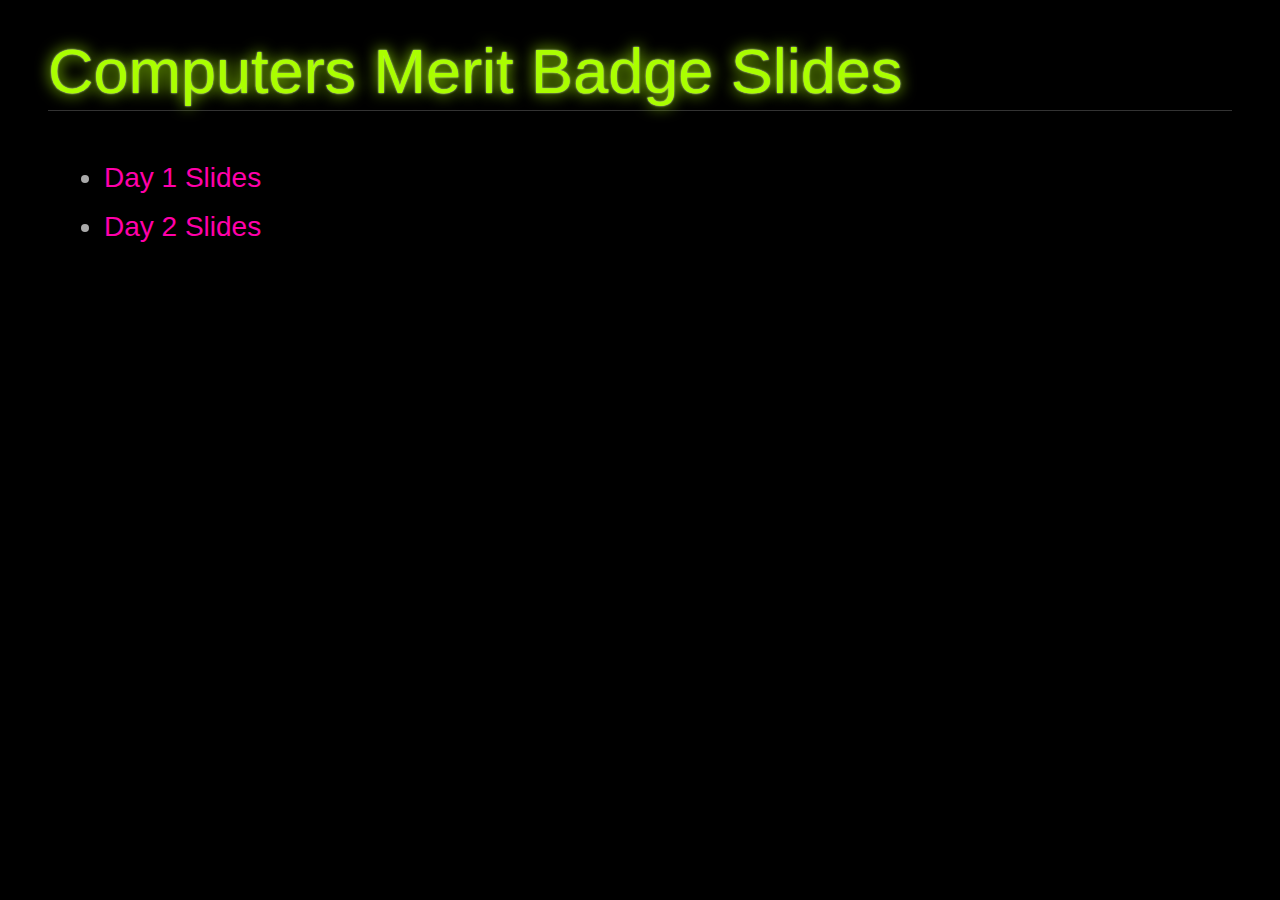
<file: index.html>
<!DOCTYPE html>
<!--[if lt IE 7]>      <html class="no-js lt-ie9 lt-ie8 lt-ie7"> <![endif]-->
<!--[if IE 7]>         <html class="no-js lt-ie9 lt-ie8"> <![endif]-->
<!--[if IE 8]>         <html class="no-js lt-ie9"> <![endif]-->
<!--[if gt IE 8]><!--> <html class="no-js"> <!--<![endif]-->
    <head>
        <meta charset="utf-8">
        <meta http-equiv="X-UA-Compatible" content="IE=edge">
        <title>Computers Merit Badge</title>
        <meta name="description" content="">
        <meta name="viewport" content="width=device-width, initial-scale=1">

        <!-- Place favicon.ico and apple-touch-icon.png in the root directory -->
		<link rel="stylesheet" media="screen" href="core/deck.core.css">
		<link rel="stylesheet" media="screen" href="themes/style/neon.css">
    </head>
    <body>
        <!--[if lt IE 7]>
            <p class="browsehappy">You are using an <strong>outdated</strong> browser. Please <a href="http://browsehappy.com/">upgrade your browser</a> to improve your experience.</p>
        <![endif]-->

        <!-- Add your site or application content here -->
		<div class="deck-container">
			<section class="slide">
				<h2>Computers Merit Badge Slides</h2>
				<p>
					<ul>
						<li><a href="day1.html">Day 1 Slides</a></li>
						<li><a href="day2.html">Day 2 Slides</a></li>
					</ul>
				</p>
			</section>
		</div>
        <script src="//ajax.googleapis.com/ajax/libs/jquery/1.10.2/jquery.min.js"></script>
        <script>window.jQuery || document.write('<script src="js/vendor/jquery-1.10.2.min.js"><\/script>')</script>

        <!-- Google Analytics: change UA-XXXXX-X to be your site's ID. -->
        <script>
            (function(b,o,i,l,e,r){b.GoogleAnalyticsObject=l;b[l]||(b[l]=
            function(){(b[l].q=b[l].q||[]).push(arguments)});b[l].l=+new Date;
            e=o.createElement(i);r=o.getElementsByTagName(i)[0];
            e.src='//www.google-analytics.com/analytics.js';
            r.parentNode.insertBefore(e,r)}(window,document,'script','ga'));
            ga('create','UA-XXXXX-X');ga('send','pageview');
        </script>
    </body>
</html>
</file>
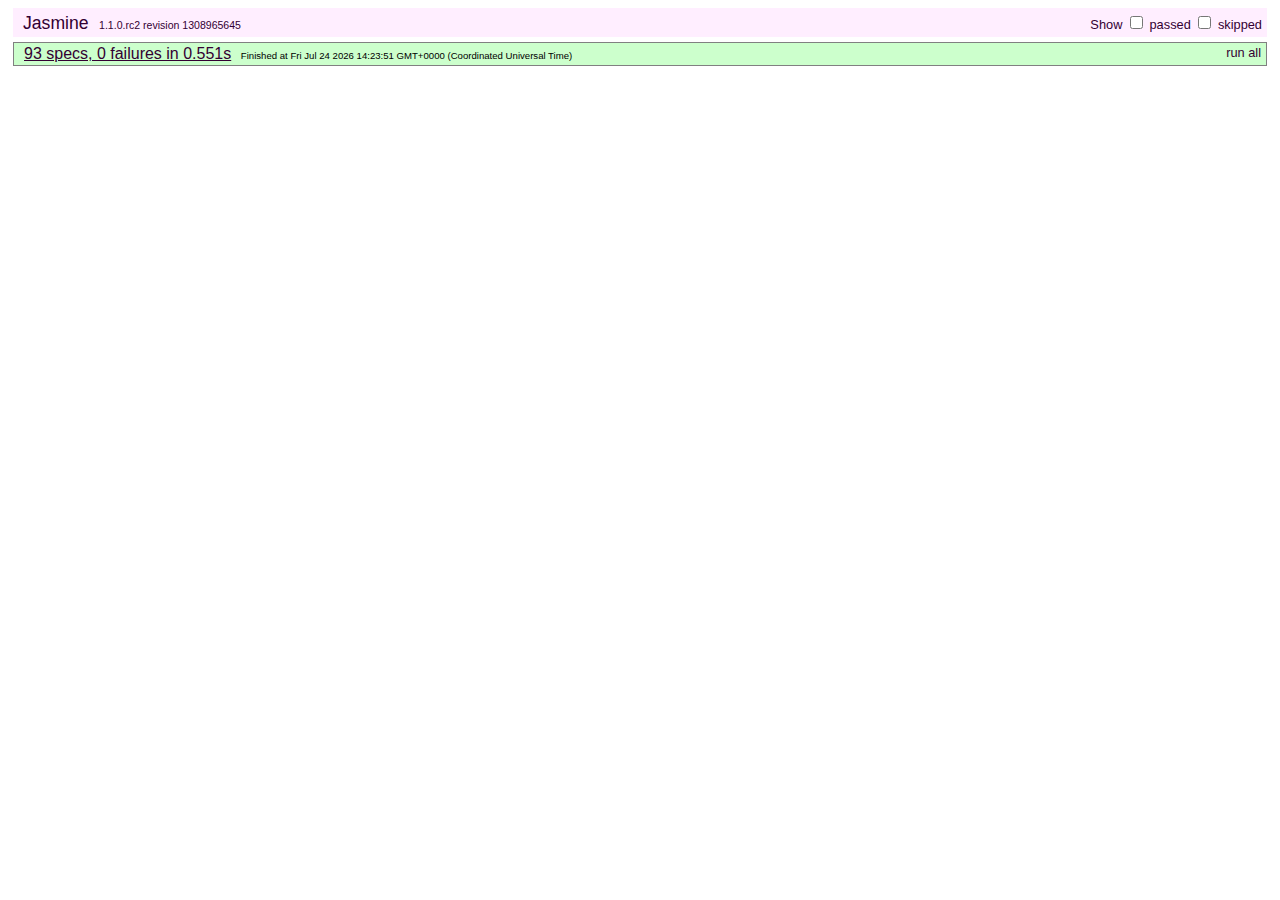
<file: test/index.html>
<!DOCTYPE HTML PUBLIC "-//W3C//DTD HTML 4.01 Transitional//EN"
  "http://www.w3.org/TR/html4/loose.dtd">
<html>
<head>
  <title>deck.js - Jasmine Test Runner</title>
  <link rel="stylesheet" type="text/css" href="lib/jasmine.css">
  <script type="text/javascript" src="../modernizr.custom.js"></script>
  <script type="text/javascript" src="lib/jasmine.js"></script>
  <script type="text/javascript" src="lib/jasmine-html.js"></script>
  <script src="../jquery.min.js"></script>
  <script type="text/javascript" src="lib/jasmine-jquery.js"></script>

  <!-- include source files here... -->
  <script type="text/javascript" src="../core/deck.core.js"></script>
  <script type="text/javascript" src="../extensions/menu/deck.menu.js"></script>
  <script type="text/javascript" src="../extensions/goto/deck.goto.js"></script>
  <script type="text/javascript" src="../extensions/status/deck.status.js"></script>
  <script type="text/javascript" src="../extensions/navigation/deck.navigation.js"></script>
  <script type="text/javascript" src="../extensions/scale/deck.scale.js"></script>

  <!-- include spec files here... -->
  <script type="text/javascript" src="settings.js"></script>
  <script type="text/javascript" src="spec.core.js"></script>
  <script type="text/javascript" src="spec.menu.js"></script>
  <script type="text/javascript" src="spec.goto.js"></script>
  <script type="text/javascript" src="spec.navigation.js"></script>
  <script type="text/javascript" src="spec.status.js"></script>
  <script type="text/javascript" src="spec.scale.js"></script>
</head>

<body>
<script type="text/javascript">
  jasmine.getEnv().addReporter(new jasmine.TrivialReporter());
  jasmine.getEnv().execute();
</script>
</body>
</html>
</file>
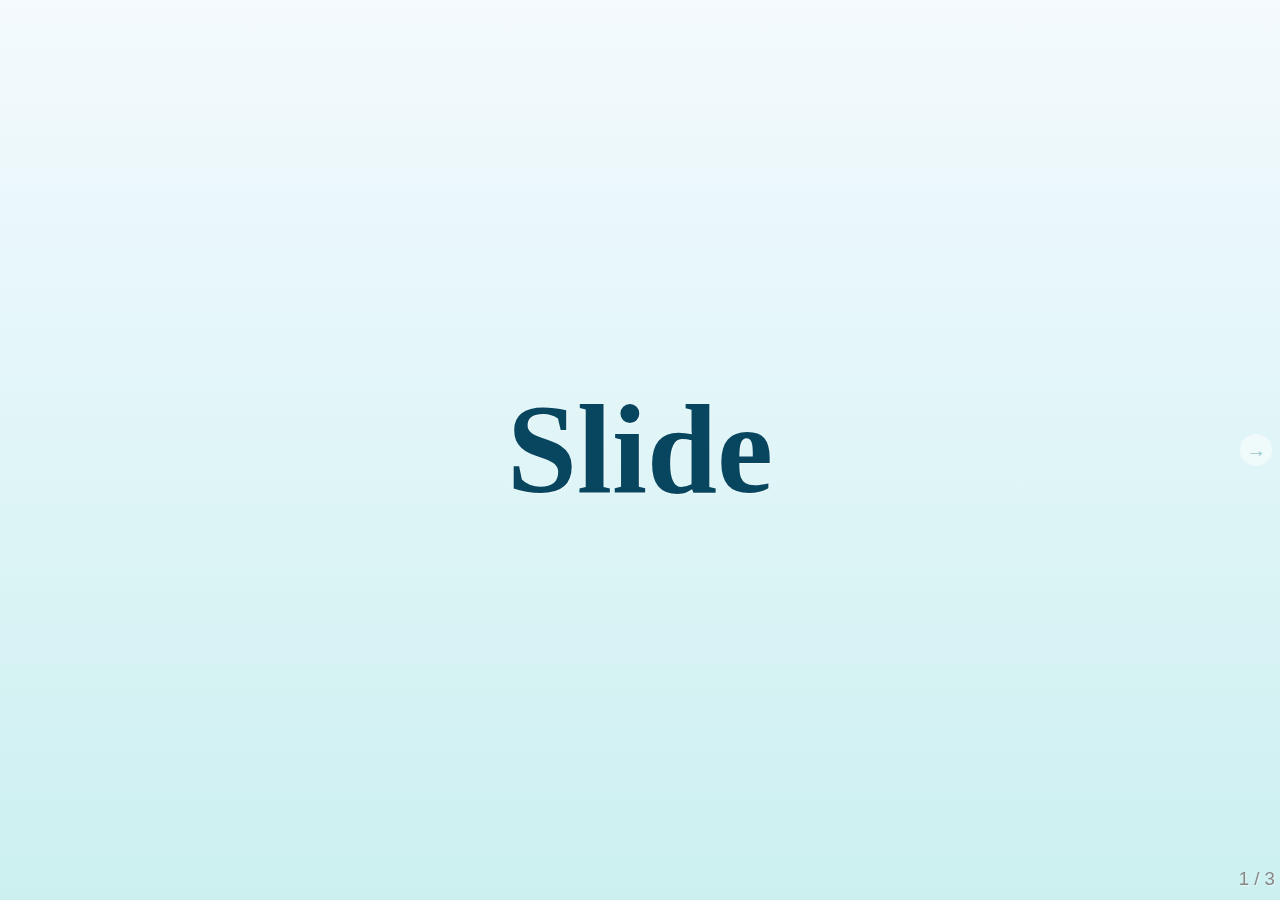
<file: boilerplate.html>
<!DOCTYPE html>
<html>
<head>
  <meta charset="utf-8">
  <meta http-equiv="X-UA-Compatible" content="IE=edge,chrome=1">
  <meta name="viewport" content="width=1024, user-scalable=no">

  <title>Your deck.js Presentation</title>

  <!-- Required stylesheet -->
  <link rel="stylesheet" media="screen" href="core/deck.core.css">

  <!-- Extension CSS files go here. Remove or add as needed. -->
  <link rel="stylesheet" media="screen" href="extensions/goto/deck.goto.css">
  <link rel="stylesheet" media="screen" href="extensions/menu/deck.menu.css">
  <link rel="stylesheet" media="screen" href="extensions/navigation/deck.navigation.css">
  <link rel="stylesheet" media="screen" href="extensions/status/deck.status.css">
  <link rel="stylesheet" media="screen" href="extensions/scale/deck.scale.css">

  <!-- Style theme. More available in /themes/style/ or create your own. -->
  <link rel="stylesheet" media="screen" href="themes/style/web-2.0.css">

  <!-- Transition theme. More available in /themes/transition/ or create your own. -->
  <link rel="stylesheet" media="screen" href="themes/transition/horizontal-slide.css">

  <!-- Basic black and white print styles -->
  <link rel="stylesheet" media="print" href="core/print.css">

  <!-- Required Modernizr file -->
  <script src="modernizr.custom.js"></script>
</head>
<body>
  <div class="deck-container">

    <!-- Begin slides. Just make elements with a class of slide. -->

    <section class="slide">
      <h1>Slide</h1>
    </section>

    <section class="slide">
      <h1>Content</h1>
    </section>

    <section class="slide">
      <h1>Here</h1>
    </section>

    <!-- End slides. -->

    <!-- Begin extension snippets. Add or remove as needed. -->

    <!-- deck.navigation snippet -->
    <div aria-role="navigation">
      <a href="#" class="deck-prev-link" title="Previous">&#8592;</a>
      <a href="#" class="deck-next-link" title="Next">&#8594;</a>
    </div>

    <!-- deck.status snippet -->
    <p class="deck-status" aria-role="status">
      <span class="deck-status-current"></span>
      /
      <span class="deck-status-total"></span>
    </p>

    <!-- deck.goto snippet -->
    <form action="." method="get" class="goto-form">
      <label for="goto-slide">Go to slide:</label>
      <input type="text" name="slidenum" id="goto-slide" list="goto-datalist">
      <datalist id="goto-datalist"></datalist>
      <input type="submit" value="Go">
    </form>

    <!-- End extension snippets. -->
  </div>

<!-- Required JS files. -->
<script src="jquery.min.js"></script>
<script src="core/deck.core.js"></script>

<!-- Extension JS files. Add or remove as needed. -->
<script src="extensions/menu/deck.menu.js"></script>
<script src="extensions/goto/deck.goto.js"></script>
<script src="extensions/status/deck.status.js"></script>
<script src="extensions/navigation/deck.navigation.js"></script>
<script src="extensions/scale/deck.scale.js"></script>

<!-- Initialize the deck. You can put this in an external file if desired. -->
<script>
  $(function() {
    $.deck('.slide');
  });
</script>
</body>
</html>
</file>
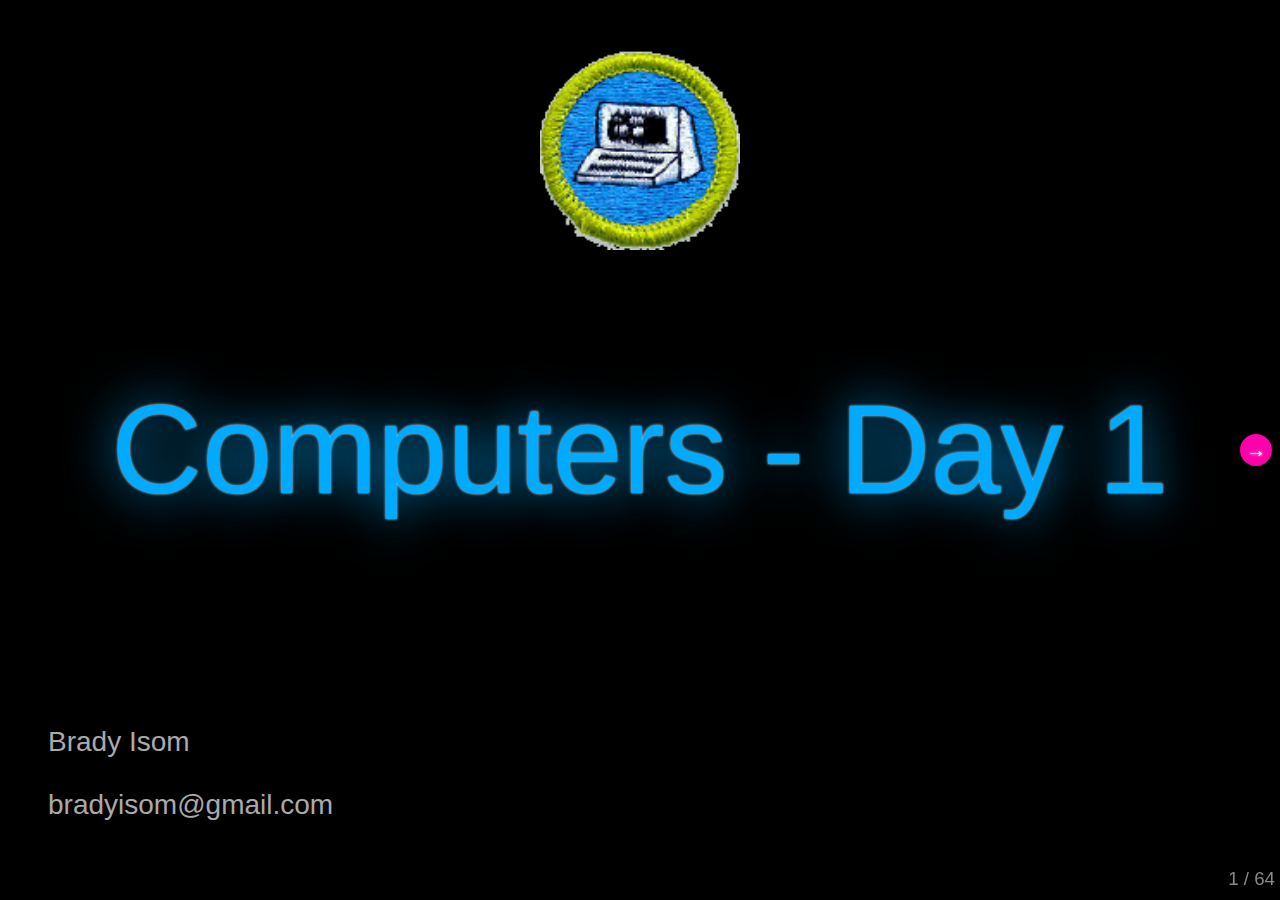
<file: day1.html>
<!DOCTYPE html>
<html>
<head>
  <meta charset="utf-8">
  <meta http-equiv="X-UA-Compatible" content="IE=edge,chrome=1">
  <meta name="viewport" content="width=1024, user-scalable=no">

  <title>Computers MB - Day 1</title>

  <!-- Required stylesheet -->
  <link rel="stylesheet" media="screen" href="core/deck.core.css">

  <!-- Extension CSS files go here. Remove or add as needed. -->
  <link rel="stylesheet" media="screen" href="extensions/goto/deck.goto.css">
  <link rel="stylesheet" media="screen" href="extensions/menu/deck.menu.css">
  <link rel="stylesheet" media="screen" href="extensions/navigation/deck.navigation.css">
  <link rel="stylesheet" media="screen" href="extensions/status/deck.status.css">
  <link rel="stylesheet" media="screen" href="extensions/scale/deck.scale.css">

  <!-- Style theme. More available in /themes/style/ or create your own. -->
<!--   <link rel="stylesheet" media="screen" href="themes/style/web-2.0.css"> -->
  <link rel="stylesheet" media="screen" href="themes/style/neon.css">

  <!-- Transition theme. More available in /themes/transition/ or create your own. -->
  <link rel="stylesheet" media="screen" href="themes/transition/horizontal-slide.css">

  <!-- Basic black and white print styles -->
  <link rel="stylesheet" media="print" href="core/print.css">

  <link rel="stylesheet" href="styles.css">

  <!-- Required Modernizr file -->
  <script src="modernizr.custom.js"></script>
</head>
<body>
  <div class="deck-container">

    <!-- Begin slides. Just make elements with a class of slide. -->

    <section class="slide">
      <img class="logo" src="images/computerbadge.gif" alt="">
      <h1>Computers - Day 1</h1>
      <div class="author">
        <p>Brady Isom</p>
        <p>bradyisom@gmail.com</p>
      </div>
    </section>

    <section class="slide">
      <h2>Overview</h2>
      <ul>
        <li>
          <b>Day 1 (today)</b>
          <ul>
            <li>Requirements 3, 4 &amp; 5</li>
          </ul>
        </li>
        <li>
          <b>Homework</b>
          <ul>
            <li>Requirements 6 &amp; 7</li>
          </ul>
        </li>
        <li>
          <b>Day 2 (in 2 weeks)</b>
          <ul>
            <li>Requirements 1, 2, 8 &amp; 9</li>
          </ul>
        </li>
      </ul>
      <p>Slides are online at <a href="http://bradyisom.github.io/computermb-slides">http://bradyisom.github.io/computermb-slides</a></p>
      <p>Workbook is available at <a href="http://meritbadge.org/wiki/images/3/34/Computers.pdf">http://meritbadge.org/wiki/images/3/34/Computers.pdf</a></p>
    </section>

    <section class="slide">
      <h1>Pencils Ready?</h1>
    </section>

    <section class="slide">
      <h2>Requirement #3a</h2>

      <p>Describe four uses of computers outside the home.</p>
      <ul>
        <li class="slide">
          <img src="images/iphone.png" alt="" style="float:right;width: 300px">
          Mobile Phones
        </li>
        <li class="slide">
          <img src="images/car.png" alt="" style="float:right;width: 300px">
          Cars and Other Vehicles
        </li>
        <li class="slide">
          <img src="images/satellite.png" alt="" style="float:right;width: 300px">
          Satellites and Spaceships
        </li>
        <li class="slide">
          <img src="images/billboard.png" alt="" style="float:right;width: 300px; margin-right: 300px;">
          Digital Signs and Billboards
        </li>
      </ul>
    </section>

    <section class="slide">
      <h2>Requirement #3b</h2>

      <p>Describe three ways you and your family could use a personal computer other than for games and entertainment.</p>
      <ul>
        <li class="slide">Homework</li>
        <li class="slide">Budgeting and Financial Management</li>
        <li class="slide">Sending Emails and Other Communication</li>
      </ul>
    </section>

    <section class="slide">
      <h2>Requirement #4a</h2>

      <p>Explain the five major parts of a computer.</p>

      <ol>
        <li class="slide">
          <img src="images/keyboard.jpg" alt="" style="float:right;width: 200px;">
          Input
          <ul>
            <li>Keyboard, mouse, network (Internet), etc.</li>
          </ul>
        </li>
        <li class="slide">
          <img src="images/output.png" alt="" style="float:right;width: 200px; margin-right: 100px">
          Output
          <ul>
            <li>Screen, printer, speakers, etc.</li>
          </ul>
        </li>
      </ol>
    </section>
    <section class="slide">
      <h2>Requirement #4a (cont.)</h2>

      <ol start="3">
        <li class="slide" style="clear:both">
          <img src="images/CPU.jpg" alt="" style="float:right;width: 200px;">
          Processor
          <ul>
            <li>Brains or calculator of the computer</li>
          </ul>
        </li>
        <li class="slide">
          <img src="images/harddrive.jpg" alt="" style="float:right;width: 200px; margin-right: 100px">
          Storage
          <ul>
            <li>Like a big file cabinet that stores files, programs, etc.</li>
            <li>Permanent</li>
          </ul>
        </li>
        <li class="slide" style="clear:both">
          <img src="images/ram.jpg" alt="" style="float:right;width: 300px;">
          Memory
          <ul>
            <li>Like the serving counter</li>
            <li>Processor, input and output use data from memory</li>
            <li>NOT permanent</li>
          </ul>
        </li>
      </ol>
    </section>

    <section class="slide">
      <h2>Requirement #4b</h2>

      <p>Explain how text, sound, pictures, and video files are stored in a computer's memory.</p>

      <ul>
        <li class="slide">
          <img src="images/binary.jpg" alt="" style="float:right;width: 300px;">
          Computers only store 1's and 0's. Like a switch that's either on or off.          
        </li>
        <li class="slide">
          Text documents, videos and pictures all have different patterns.
        </li>
        <li class="slide">
          You need a program that understands a file format (pattern) for it to be useful.          
        </li>
        <li class="slide">
          Extensions tell the operating system and other programs what type of file it is.
          Examples: .jpg, .png, .doc, .exe, .ppt, .mov, .mp3, .txt
        </li>
      </ul>
    </section>

    <section class="slide">
      <h2>Requirement #4c</h2>

      <p>Explain how file compression works and how compression affects the quality of the file.</p>
      <ul>
        <li class="slide">Compression squeezes files to make them smaller for downloading or sending.</li>
        <li class="slide">Example: RBBBBBBBBBRRRBBR = R1B9R3B2R1</li>
        <li class="slide">Sometimes, to make files smaller, compression loses some of the data.</li>
      </ul>
      <p class="slide">
        <img src="images/compression.jpg" alt="">
      </p>
    </section>

    <section class="slide">
      <h2>Requirement #4d</h2>

      <p>Describe two computer chip-based devices, and describe how they are "smarter" because of the chip and its program.</p>

      <ol>
        <li class="slide">
          <img src="images/pebble.png" alt="" style="float:right;width: 400px;">
          Watch / Pebble
          <ul>
            <li>Text notifications</li>
            <li>Different watch faces</li>
            <li>Vibrating alarm</li>
          </ul>
        </li>
        <li class="slide">
          <img src="images/googleglass.jpg" alt="" style="float:right;width: 300px; margin-right: 50px;">
          Google Glass
          <ul>
            <li>Takes pictures/videos</li>
            <li>Maps, texts, searches, etc.</li>
          </ul>
        </li>
      </ol>

    </section>

    <section class="slide">
      <h2>Requirement #5a</h2>

      <p>Explain what a program or software application is and how it is developed.</p>
      <ul>
        <li class="slide">A program is a special kind of file that the computer, or operating system, knows how to run.</li>
        <li class="slide">
          <img src="images/compiler.png" alt="" style="float:right; width: 300px;">
          Because computers only know about 1's and 0's, we need a way to translate something that we can understand into the computer's "language". 
          A programming language gets translated, or compiled, into binary.
          <br>
          <br>
          <pre>saveFile('MyFile.jpg') -> 10001110101010011010</pre>
        </li>
        <li class="slide">
          <img src="images/mater.jpg" alt="" style="float:right; width: 300px; margin-right: 100px;">
          "Computers is so duuumb!"
          <ul>
            <li>They do EXACTLY what you tell them to do</li>
          </ul>
        </li>
        <li class="slide">
          Example: this presentation
        </li>
      </ul>
    </section>

    <section class="slide">
      <h2>Requirement #5b</h2>

      <p>Name three programming languages, and describe their uses.</p>
      <p class="slide">
        <img src="images/bonjour.png" alt="" style="float:right; width: 300px;">
        There are many different programming languages, just like there are many different spoken languages.
      </p>
      <ol>
        <li class="slide">
          JavaScript, HTML, CSS
          <ul>
            <li>Used primarily for programming websites</li>
            <li>Example: this presentation</li>
          </ul>
        </li>
        <li class="slide">
          C, C++, C#
          <ul>
            <li>Multi-purpose</li>
            <li>Used for programming devices and scientific programs</li>
          </ul>
        </li>
        <li class="slide">
          Java
          <ul>
            <li>Multi-purpose</li>
            <li>Used for programming web sites, desktop applications, etc.</li>
          </ul>
        </li>
      </ol>
    </section>

    <section class="slide">
      <h2>Requirement #5c</h2>

      <p>Name four software packages you or your family could use, and explain how you would use them.</p>
      <ol>
        <li class="slide">
          <img src="images/wordprocessor.jpg" alt="" style="float:right; width: 300px;">
          <p>Word Processor</p>
          <ul>
            <li>Word, Pages</li>
            <li>Used to write documents, papers, letters, etc.</li>
          </ul>
        </li>
        <li class="slide">
          <img src="images/spreadsheet.png" alt="" style="float:right; width: 300px; margin-right:50px">
          <p>Spreadsheet</p>
          <ul>
            <li>Excel, Numbers</li>
            <li>Used to do calculations, make budgets, etc.</li>
          </ul>
        </li>
      </ol>
    </section>
    <section class="slide">
      <h2>Requirement #5c (cont.)</h2>

      <ol start="3">
        <li class="slide">
          <img src="images/presentation.png" alt="" style="float:right; width: 300px;">
          <p>Presentation Software</p>
          <ul>
            <li>PowerPoint, Keynote</li>
            <li>Used to make slideshows and presentations</li>
          </ul>
        </li>
        <li class="slide">
          <img src="images/browsers.jpg" alt="" style="float:right; width: 300px; margin-right:50px">
          <p>Browser</p>
          <ul>
            <li>Chrome, Internet Explorer, Firefox, Safari</li>
            <li>Used to browse the Internet, download files, etc.</li>
          </ul>
        </li>
      </ol>
    </section>

    <section class="slide">
      <h2>Requirement #5d</h2>
      <p>Discuss ways you can help protect a computer from viruses and how to protect the information stored on a computer.</p>

      <img src="images/security.png" alt="" style="float:right; width: 300px;">
      <ul>
        <li class="slide">Install anti-virus software (just one good one).</li>
        <li class="slide">Do not click on suspicious links or download suspicious files.</li>
        <li class="slide">Have a password on your computer and only give it to trusted family members.</li>
        <li class="slide">Have a password and firewall on your home network.</li>
      </ul>
    </section>

    <section class="slide">
      <h2>Requirement #5e</h2>

      <p>Describe how computers are linked to generate and access the Internet and the World Wide Web.</p>

      <ul>
        <li class="slide">The Internet is a bunch of computers that talk to each other.</li>
        <li class="slide">Each computer knows how to talk to a few others.</li>
        <li class="slide">It's like mail getting forwarded to other addresses.</li>
      </ul>

      <img class="slide" src="images/internet.png" alt="" style="width: 600px;background:white;">
    </section>

    <section class="slide">
      <h1>Homework</h1>
    </section>

    <section class="slide">
      <h2>Requirement #6 - Do THREE of the following</h2>

      <ol>
        <li>
          Using a <em>spreadsheet</em> program, develop a food budget for a patrol weekend campout. (EXCEL, NUMBERS, OPENOFFICE)
        </li>
        <li>
          Using a <em>word processor</em>, write a letter to the parents of your troop's Scouts inviting them to a court of honor.  (Word, Pages, OpenOffice)
        </li>
        <li>
          Using a <em>computer graphics</em> program, design and draw a campsite plan for your troop. (PAINT, PHOTOSHOP)
        </li>
        <li>
          Using a <em>computer graphics</em> program, create a flier for an upcoming troop event, incorporating both text and some type of visual such as a photograph or illustration. (PAINT, PHOTOSHOP, WORD, PAGES, OPENOFFICE)
        </li>
        <li>
          Using an Internet <em>search engine</em> (with your parent's permission), find ideas about how to conduct a troop court of honor or campfire program. Print out a copy of the ideas from at least three different Web sites. Share what you found with your counselor, and explain how you used the search engine to find this information. (GOOGLE, BING)
        </li>
      </ol>

    </section>

    <section class="slide">
     <h2>Requirement #6 (cont.)</h2>

      <ol start="6">
        <li>
          Using a <em>presentation software</em> program of your choice, develop a report about a topic that has been approved by your counselor. For your presentation, create at least 10 slides. (POWERPOINT, KEYNOTE)
        </li>
        <li>
          Using a <em>digital camera</em>, take a picture of a troop activity. Transfer the picture file to a computer and use photographic software to make it small enough to send easily as an e-mail attachment. Then, using a computer connected to the Internet (with your parent's permission), send an e-mail to someone you know. In your message, include the photograph as an attachment. Verify that the person received your e-mail and was able to view the attachment. (EMAIL)
        </li>
        <li>
          Using a <em>database manager</em>, create a troop roster that includes the name, rank, patrol, and telephone number of each Scout. Show your counselor that you can sort the register by each of the following categories: rank, patrol, and alphabetically by name. (ACCESS)
        </li>
      </ol>

    </section>

    <section class="slide">

      <h2>Requirement #7 - Do ONE of the following</h2>

      <ol>
        <li>
          Using a <em>database program</em> of your choice, create a troop roster that includes the name, rank, patrol, and telephone number of each Scout. Create a form within the database manager to access each Scout's information individually. Show your counselor how the form works. (ACCESS)
        </li>
        <li>
          Using a software package of your choice for computer aided design <em>(CAD)</em>, create an engineering-style drawing of a simple object. Include the top, bottom, and at least one side view and the dimensions. (Search for this one online)
        </li>
        <li>
          Create a <em>blog</em> and use it as an online journal of your Scouting activities, including group discussions and meetings, campouts, and other events. Your blog should have at least five entries and two photographs or illustrations. You need not post the blog to the Internet, but you will need to share it with your counselor. If you decide to go live with your blog, you must first share it with your parents AND counselor and get their approval. (WORDPRESS, BLOGGER)
        </li>
      </ol>

    </section>
    <section class="slide">

      <h2>Requirement #7 (cont.)</h2>

      <ol start="4">
        <li>
          Create a <em>Web page</em> for your troop, patrol, school, or place of worship. Include at least three articles and two photographs or illustrations. Your Web page should have at least one link to a Web site that would be of interest to your audience. You need not post the page to the Internet. However, if you decide to do so, you must first share it with your parents AND counselor and get their approval. (NOTEPAD, BROWSER, www.w3schools.com)
        </li>
        <li>
          <em>Visit</em> a business or an industrial plant that uses computers. Observe what tasks the computers accomplish, and be prepared to discuss what you have learned.
        </li>
      </ol>
      
    </section>

    <section class="slide">
      <img class="logo" src="images/computerbadge.gif" alt="">
      <h1>Computers - Day 1</h1>
      <div class="author">
        <p>Brady Isom</p>
        <p>bradyisom@gmail.com</p>
      </div>
    </section>


    <!-- End slides. -->

    <!-- Begin extension snippets. Add or remove as needed. -->

    <!-- deck.navigation snippet -->
    <div aria-role="navigation">
      <a href="#" class="deck-prev-link" title="Previous">&#8592;</a>
      <a href="#" class="deck-next-link" title="Next">&#8594;</a>
    </div>

    <!-- deck.status snippet -->
    <p class="deck-status" aria-role="status">
      <span class="deck-status-current"></span>
      /
      <span class="deck-status-total"></span>
    </p>

    <!-- deck.goto snippet -->
    <form action="." method="get" class="goto-form">
      <label for="goto-slide">Go to slide:</label>
      <input type="text" name="slidenum" id="goto-slide" list="goto-datalist">
      <datalist id="goto-datalist"></datalist>
      <input type="submit" value="Go">
    </form>

    <!-- End extension snippets. -->
  </div>

<!-- Required JS files. -->
<script src="jquery.min.js"></script>
<script src="core/deck.core.js"></script>

<!-- Extension JS files. Add or remove as needed. -->
<script src="extensions/menu/deck.menu.js"></script>
<script src="extensions/goto/deck.goto.js"></script>
<script src="extensions/status/deck.status.js"></script>
<script src="extensions/navigation/deck.navigation.js"></script>
<script src="extensions/scale/deck.scale.js"></script>

<!-- Initialize the deck. You can put this in an external file if desired. -->
<script>
  $(function() {
    $.deck('.slide');
  });
</script>
</body>
</html>
</file>
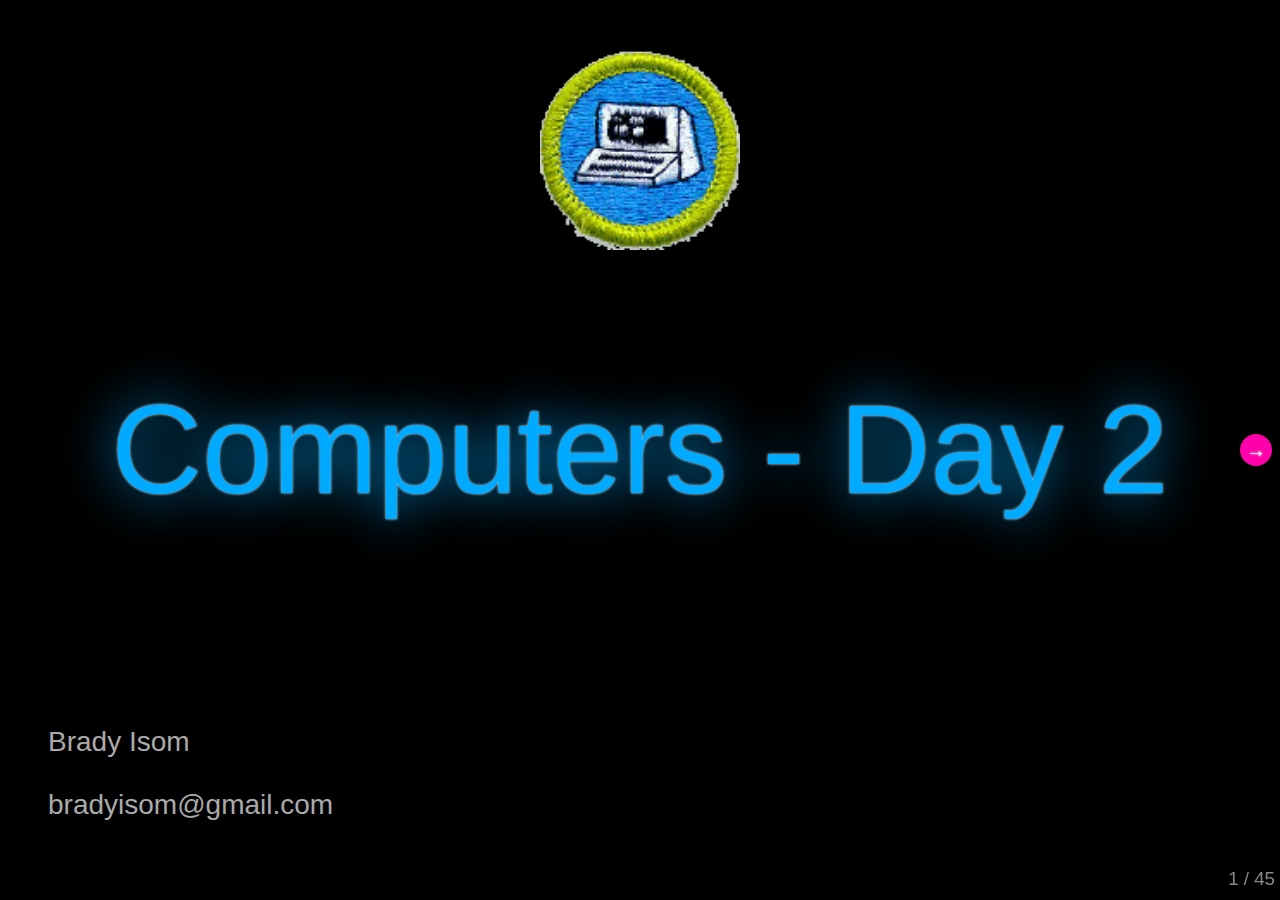
<file: day2.html>
<!DOCTYPE html>
<html>
<head>
  <meta charset="utf-8">
  <meta http-equiv="X-UA-Compatible" content="IE=edge,chrome=1">
  <meta name="viewport" content="width=1024, user-scalable=no">

  <title>Computers MB - Day 2</title>

  <!-- Required stylesheet -->
  <link rel="stylesheet" media="screen" href="core/deck.core.css">

  <!-- Extension CSS files go here. Remove or add as needed. -->
  <link rel="stylesheet" media="screen" href="extensions/goto/deck.goto.css">
  <link rel="stylesheet" media="screen" href="extensions/menu/deck.menu.css">
  <link rel="stylesheet" media="screen" href="extensions/navigation/deck.navigation.css">
  <link rel="stylesheet" media="screen" href="extensions/status/deck.status.css">
  <link rel="stylesheet" media="screen" href="extensions/scale/deck.scale.css">

  <!-- Style theme. More available in /themes/style/ or create your own. -->
<!--   <link rel="stylesheet" media="screen" href="themes/style/web-2.0.css"> -->
  <link rel="stylesheet" media="screen" href="themes/style/neon.css">

  <!-- Transition theme. More available in /themes/transition/ or create your own. -->
  <link rel="stylesheet" media="screen" href="themes/transition/horizontal-slide.css">

  <!-- Basic black and white print styles -->
  <link rel="stylesheet" media="print" href="core/print.css">

  <link rel="stylesheet" href="styles.css">

  <!-- Required Modernizr file -->
  <script src="modernizr.custom.js"></script>
</head>
<body>
  <div class="deck-container">

    <!-- Begin slides. Just make elements with a class of slide. -->

    <section class="slide">
      <img class="logo" src="images/computerbadge.gif" alt="">
      <h1>Computers - Day 2</h1>
      <div class="author">
        <p>Brady Isom</p>
        <p>bradyisom@gmail.com</p>
      </div>
    </section>

    <section class="slide">
      <h2>Overview</h2>
      <ul>
        <li>
          <b>Day 1 (2 weeks ago)</b>
          <ul>
            <li>Requirements 3, 4 &amp; 5</li>
          </ul>
        </li>
        <li>
          <b>Homework (Should be done!)</b>
          <ul>
            <li>Requirements 6 &amp; 7</li>
          </ul>
        </li>
        <li>
          <b>Day 2 (today)</b>
          <ul>
            <li>Requirements 1, 2, 8 &amp; 9</li>
            <li>Pass off</li>
          </ul>
        </li>
      </ul>
      <p>Slides are online at <a href="http://bradyisom.github.io/computermb-slides">http://bradyisom.github.io/computermb-slides</a></p>
      <p>Workbook is available at <a href="http://meritbadge.org/wiki/images/3/34/Computers.pdf">http://meritbadge.org/wiki/images/3/34/Computers.pdf</a></p>
    </section>

    <section class="slide">
      <h1>Pencils Ready?</h1>
    </section>

    <section class="slide">
      <h2>Requirement #1</h2>

      <p>Discuss with your counselor the tips for online safety.</p>
      <ul>
        <li class="slide">
          <em>Personal Information</em> - Don’t give out personal information without your parents’ permission. This means you should not share your last name, home address, school name, or telephone number. Remember, just because someone asks for information about you does not mean you have to tell them anything about yourself!
        </li>
        <li class="slide">
          <em>Passwords</em> - Don’t share your password with anyone but your parents. When you use a public computer make sure you logout of the accounts you’ve accessed before leaving the terminal.
        </li>
        <li class="slide">
          <em>Photos</em> - Don’t post photos or videos online without getting your parents’ permission.
        </li>
        <li class="slide">
          <em>Online Friends</em> - Don’t agree to meet an online friend unless you have your parents’ permission. Unfortunately, sometimes people pretend to be people they aren't. Remember that not everything you read online is true.
        </li>
      </ul>
    </section>

    <section class="slide">
      <h2>Requirement #1 (cont.)</h2>

      <ul>
        <li class="slide">
          <em>Online Ads</em> - Don’t buy anything online without talking to your parents first. Some ads may try to trick you by offering free things or telling you that you have won something as a way of collecting your personal information.
        </li>
        <li class="slide">
          <em>Downloading</em> - Talk to your parents before you open an email attachment or download software. Attachments sometimes contain viruses. Never open an attachment from someone you don’t know.
        </li>
        <li class="slide">
          <em>Bullying</em> - Don’t send or respond to mean or insulting messages. Tell your parents if you receive one. If something happens online that makes you feel uncomfortable, talk to your parents or to a teacher at school.
        </li>
        <li class="slide">
          <em>Social Networking</em> - Many social networking websites (e.g., Facebook, Twitter, Second Life and MySpace) and blog hosting websites have minimum age requirements to signup. These requirements are there to protect you!
        </li>
      </ul>
    </section>

    <section class="slide">
      <h2>Requirement #2a</h2>

      <p>Give a short history of the computer.</p>

      <div class="slide">
        <p>1. Abacus - Babylonia 2000 years ago</p>
        <img src="images/abacus.gif" alt="">
      </div>
    </section>

    <section class="slide">
      <h2>Requirement #2a (cont.)</h2>
      <p>2. Blaise Pascal 1642 - First digital computer. Simple calculator, or odometer.</p>
      <img src="images/pascal.jpg" style="float:left" alt="">
      <img src="images/pascal_caculator.gif" alt="">
    </section>

    <section class="slide">
      <h2>Requirement #2a (cont.)</h2>
      <p>3. Tabulating machine with punch cards - 1890 - Herman Hollerith and James Powers</p>
      <img src="images/tabulating-machine.gif" style="float:left" alt="">
      <img src="images/punch_card.gif" alt="">
    </section>

    <section class="slide">
      <h2>Requirement #2a (cont.)</h2>
      <p>4. IBM punch card reader</p>
      <img src="images/PunchCardReader.jpg" style="height:300px" alt="">
    </section>

    <section class="slide">
      <h2>Requirement #2a (cont.)</h2>
      <p>5. 1942 - ENIAC</p>
      <img src="images/eniac.jpg" style="float:right" alt="">
      <ul>
        <li>Word = 10 digits</li>
        <li>Multiplied 2 numbers/words @ 300 per second</li>
        <li>18,000 Vacuum tubes</li>
        <li>1,800 sq. ft. of floor space</li>
        <li>180,000 watts of power</li>
      </ul>
    </section>

    <section class="slide">
      <h2>Requirement #2a (cont.)</h2>
      <p>6. 1950's and 1960's - Magnetic Core Memory and the Transistor</p>
      <img src="images/corememory.jpg" style="float:left" alt="">
      <img src="images/transistors.jpg" style="float:left;margin-left:20px" alt="">
    </section>

    <section class="slide">
      <h2>Requirement #2a (cont.)</h2>
      <p>7. 1970's and 1980's - Personal Computers</p>
      <img src="images/IBM_PC.jpg" style="float:left;height:300px;" alt="">
      <img src="images/appleii.jpg" style="float:left;margin-left:20px;height:300px;" alt="">
    </section>

    <section class="slide">
      <h2>Requirement #2b</h2>

      <p>Explain how the invention of the computer has affected society, science, and technology.</p>
      <ul>
        <li class="slide">
          Instant information.
          <ul>
            <li>No more going to the library for research.</li>
            <li>News and current events are instant.</li>
            <li>The world is a much smaller place.</li>
          </ul>
        </li>
        <li class="slide">
          Scientific calculations and simulations.
          <ul>
            <li>Calculations and complex number crunching</li>
            <li>Much easier to run simulations and experiments</li>
          </ul>
        </li>
        <li class="slide">Computers = Technology</li>
      </ul>
    </section>

    <section class="slide">
      <h2>Requirement #8a</h2>

      <p>Explain why copyright laws exist</p>
      <ul>
        <li class="slide">Media (music, movies, pictures, text) is easy to copy.</li>
        <li class="slide">Copyright laws protect the authors.</li>
        <li class="slide">Because software is just 1's and 0's, it's very easy to copy.</li>
      </ul>
    </section>

    <section class="slide">
      <h2>Requirement #8b</h2>

      <p>Explain why it is not permissible to accept a paid, copyrighted computer game or program from a friend unless the game or program is considered freeware or shareware. Explain the concepts of freeware and shareware.</p>
      <ul>
        <li class="slide">Freeware = Free software</li>
        <li class="slide">Shareware = Free to try, but paying is encouraged for continued use.</li>
        <li class="slide">Copies of software from friends that are not freeware or shareware are not legal unless you have paid for your own license.</li>
      </ul>
    </section>

    <section class="slide">
      <h2>Requirement #8c</h2>

      <p>Explain the restrictions and limitations of downloading music from the Internet</p>
      <ul>
        <li class="slide">Similar rules apply for music</li>
        <li class="slide">Most music must be paid for to download (iTunes, Amazon, etc.)</li>
        <li class="slide">Music is free only if explicitly stated</li>
        <li class="slide">File sharing sites are not legal if used to share copyrighted content.</li>
        <li class="slide">Streaming sites (Pandora, iTunes radio) are legal because the providers pay for the music.</li>
      </ul>
    </section>

    <section class="slide">
      <h2>Requirement #9</h2>

      <p>Find out about three career opportunities in the computer industry. Pick one and find out the education, training, and experience required for this profession. Discuss this with your counselor, and explain why this profession might interest you. Report what you learn to your counselor.</p>
      <div class="slide">
        <p>1. Programmer / Software Engineer</p>
        <ul>
          <li>Architect, write and maintain software.</li>
          <li>Usually at least a B.S. in Computer Science</li>
          <li>$50K - $100K+</li>
        </ul>
      </div>
    </section>

    <section class="slide">
      <h2>Requirement #9 (cont.)</h2>

      <div>
        <p>2. IT (Information Technology)</p>
        <ul>
          <li>Installing, maintaining computers and networks.</li>
          <li>Usually at least a B.S. in Information Technology</li>
          <li>$50K - $100K+</li>
        </ul>
      </div>
    </section>

    <section class="slide">
      <h2>Requirement #9 (cont.)</h2>

      <div>
        <p>3. Designer</p>
        <ul>
          <li>Visual design and interaction of software and web pages.</li>
          <li>No official pre-requisites. Skills are essential. College training is a plus.</li>
          <li>$30K - $65K</li>
        </ul>
      </div>
    </section>

    <section class="slide">
      <h1>Pass Off</h1>
    </section>

    <section class="slide">
      <img class="logo" src="images/computerbadge.gif" alt="">
      <h1>Computers - Day 2</h1>
      <div class="author">
        <p>Brady Isom</p>
        <p>bradyisom@gmail.com</p>
      </div>
    </section>

    <!-- End slides. -->

    <!-- Begin extension snippets. Add or remove as needed. -->

    <!-- deck.navigation snippet -->
    <div aria-role="navigation">
      <a href="#" class="deck-prev-link" title="Previous">&#8592;</a>
      <a href="#" class="deck-next-link" title="Next">&#8594;</a>
    </div>

    <!-- deck.status snippet -->
    <p class="deck-status" aria-role="status">
      <span class="deck-status-current"></span>
      /
      <span class="deck-status-total"></span>
    </p>

    <!-- deck.goto snippet -->
    <form action="." method="get" class="goto-form">
      <label for="goto-slide">Go to slide:</label>
      <input type="text" name="slidenum" id="goto-slide" list="goto-datalist">
      <datalist id="goto-datalist"></datalist>
      <input type="submit" value="Go">
    </form>

    <!-- End extension snippets. -->
  </div>

<!-- Required JS files. -->
<script src="jquery.min.js"></script>
<script src="core/deck.core.js"></script>

<!-- Extension JS files. Add or remove as needed. -->
<script src="extensions/menu/deck.menu.js"></script>
<script src="extensions/goto/deck.goto.js"></script>
<script src="extensions/status/deck.status.js"></script>
<script src="extensions/navigation/deck.navigation.js"></script>
<script src="extensions/scale/deck.scale.js"></script>

<!-- Initialize the deck. You can put this in an external file if desired. -->
<script>
  $(function() {
    $.deck('.slide');
  });
</script>
</body>
</html>
</file>
<file: core/deck.core.css>
html, body {
  height: 100%;
  padding: 0;
  margin: 0;
}

.deck-container {
  position: relative;
  min-height: 100%;
  margin: 0 auto;
  overflow: hidden;
  overflow-y: auto;
}
.js .deck-container {
  visibility: hidden;
}
.ready .deck-container {
  visibility: visible;
}
.touch .deck-container {
  -webkit-text-size-adjust: none;
  -moz-text-size-adjust: none;
}

.deck-loading {
  display: none;
}

.slide {
  width: auto;
  min-height: 100%;
  position: relative;
}

.deck-before, .deck-previous, .deck-next, .deck-after {
  position: absolute;
  left: -999em;
  top: -999em;
}

.deck-current {
  z-index: 2;
}

.slide .slide {
  visibility: hidden;
  position: static;
  min-height: 0;
}

.deck-child-current {
  position: static;
  z-index: 2;
}
.deck-child-current .slide {
  visibility: hidden;
}
.deck-child-current .deck-previous, .deck-child-current .deck-before, .deck-child-current .deck-current {
  visibility: visible;
}
</file>
<file: test/lib/jasmine.css>
body {
  font-family: "Helvetica Neue Light", "Lucida Grande", "Calibri", "Arial", sans-serif;
}


.jasmine_reporter a:visited, .jasmine_reporter a {
  color: #303; 
}

.jasmine_reporter a:hover, .jasmine_reporter a:active {
  color: blue; 
}

.run_spec {
  float:right;
  padding-right: 5px;
  font-size: .8em;
  text-decoration: none;
}

.jasmine_reporter {
  margin: 0 5px;
}

.banner {
  color: #303;
  background-color: #fef;
  padding: 5px;
}

.logo {
  float: left;
  font-size: 1.1em;
  padding-left: 5px;
}

.logo .version {
  font-size: .6em;
  padding-left: 1em;
}

.runner.running {
  background-color: yellow;
}


.options {
  text-align: right;
  font-size: .8em;
}




.suite {
  border: 1px outset gray;
  margin: 5px 0;
  padding-left: 1em;
}

.suite .suite {
  margin: 5px; 
}

.suite.passed {
  background-color: #dfd;
}

.suite.failed {
  background-color: #fdd;
}

.spec {
  margin: 5px;
  padding-left: 1em;
  clear: both;
}

.spec.failed, .spec.passed, .spec.skipped {
  padding-bottom: 5px;
  border: 1px solid gray;
}

.spec.failed {
  background-color: #fbb;
  border-color: red;
}

.spec.passed {
  background-color: #bfb;
  border-color: green;
}

.spec.skipped {
  background-color: #bbb;
}

.messages {
  border-left: 1px dashed gray;
  padding-left: 1em;
  padding-right: 1em;
}

.passed {
  background-color: #cfc;
  display: none;
}

.failed {
  background-color: #fbb;
}

.skipped {
  color: #777;
  background-color: #eee;
  display: none;
}


/*.resultMessage {*/
  /*white-space: pre;*/
/*}*/

.resultMessage span.result {
  display: block;
  line-height: 2em;
  color: black;
}

.resultMessage .mismatch {
  color: black;
}

.stackTrace {
  white-space: pre;
  font-size: .8em;
  margin-left: 10px;
  max-height: 5em;
  overflow: auto;
  border: 1px inset red;
  padding: 1em;
  background: #eef;
}

.finished-at {
  padding-left: 1em;
  font-size: .6em;
}

.show-passed .passed,
.show-skipped .skipped {
  display: block;
}


#jasmine_content {
  position:fixed;
  right: 100%;
}

.runner {
  border: 1px solid gray;
  display: block;
  margin: 5px 0;
  padding: 2px 0 2px 10px;
}
</file>
<file: extensions/goto/deck.goto.css>
.goto-form {
  position: absolute;
  z-index: 3;
  bottom: 10px;
  left: 50%;
  height: 1.75em;
  margin: 0 0 0 -9.125em;
  line-height: 1.75em;
  padding: 0.625em;
  display: none;
  background: #ccc;
  overflow: hidden;
  border-radius: 10px;
}
.goto-form label {
  font-weight: bold;
}
.goto-form label, .goto-form input {
  display: inline-block;
  font-family: inherit;
}
.deck-goto .goto-form {
  display: block;
}

#goto-slide {
  width: 8.375em;
  margin: 0 0.625em;
  height: 1.4375em;
}

@media print {
  .goto-form, #goto-slide {
    display: none;
  }
}
</file>
<file: extensions/menu/deck.menu.css>
.deck-menu {
  overflow: auto;
}
.deck-menu .slide {
  background: #eee;
  position: relative;
  left: 0;
  top: 0;
  visibility: visible;
  cursor: pointer;
}
.no-csstransforms .deck-menu > .slide {
  float: left;
  width: 22%;
  height: 22%;
  min-height: 0;
  margin: 1%;
  font-size: 0.22em;
  overflow: hidden;
  padding: 0 0.5%;
}
.csstransforms .deck-menu > .slide {
  -webkit-transform: scale(0.22) !important;
  -ms-transform: scale(0.22) !important;
  transform: scale(0.22) !important;
  -webkit-transform-origin: 0 0;
  -ms-transform-origin: 0 0;
  transform-origin: 0 0;
  -moz-box-sizing: border-box;
  box-sizing: border-box;
  width: 100%;
  height: 100%;
  overflow: hidden;
  padding: 0 48px;
  margin: 12px;
}
.deck-menu iframe, .deck-menu img, .deck-menu video {
  max-width: 100%;
}
.deck-menu .deck-current, .no-touch .deck-menu .slide:hover {
  background: #ddf;
}
.deck-menu.deck-container:hover .deck-prev-link, .deck-menu.deck-container:hover .deck-next-link {
  display: none;
}
</file>
<file: extensions/navigation/deck.navigation.css>
.deck-prev-link, .deck-next-link {
  display: none;
  position: absolute;
  z-index: 3;
  top: 50%;
  width: 32px;
  height: 32px;
  margin-top: -16px;
  font-size: 20px;
  font-weight: bold;
  line-height: 32px;
  vertical-align: middle;
  text-align: center;
  text-decoration: none;
  color: #fff;
  background: #888;
  border-radius: 16px;
}
.deck-prev-link:hover, .deck-prev-link:focus, .deck-prev-link:active, .deck-prev-link:visited, .deck-next-link:hover, .deck-next-link:focus, .deck-next-link:active, .deck-next-link:visited {
  color: #fff;
}

.deck-prev-link {
  left: 8px;
}

.deck-next-link {
  right: 8px;
}

.deck-container:hover .deck-prev-link, .deck-container:hover .deck-next-link {
  display: block;
}
.deck-container:hover .deck-prev-link.deck-nav-disabled, .touch .deck-container:hover .deck-prev-link, .deck-container:hover .deck-next-link.deck-nav-disabled, .touch .deck-container:hover .deck-next-link {
  display: none;
}

@media print {
  .deck-prev-link, .deck-next-link {
    display: none !important;
  }
}
</file>
<file: extensions/status/deck.status.css>
.deck-status {
  position: absolute;
  bottom: 10px;
  right: 5px;
  color: #888;
  z-index: 3;
  margin: 0;
}

body > .deck-container .deck-status {
  position: fixed;
}

@media print {
  .deck-status {
    display: none;
  }
}
</file>
<file: extensions/scale/deck.scale.css>
.csstransforms .deck-container.deck-scale:not(.deck-menu) {
  overflow: hidden;
}
.csstransforms .deck-container.deck-scale:not(.deck-menu) > .slide {
  -moz-box-sizing: padding-box;
  box-sizing: padding-box;
  width: 100%;
  padding-bottom: 20px;
}
.csstransforms .deck-container.deck-scale:not(.deck-menu) > .slide > .deck-slide-scaler {
  -webkit-transform-origin: 50% 0;
  -ms-transform-origin: 50% 0;
  transform-origin: 50% 0;
}

.csstransforms .deck-container.deck-menu .deck-slide-scaler {
  -webkit-transform: none !important;
  -ms-transform: none !important;
  transform: none !important;
}
</file>
<file: themes/transition/horizontal-slide.css>
.csstransitions.csstransforms {
  overflow-x: hidden;
}
.csstransitions.csstransforms .deck-container > .slide {
  -webkit-transition: -webkit-transform 500ms ease-in-out;
  transition: transform 500ms ease-in-out;
}
.csstransitions.csstransforms .deck-container:not(.deck-menu) > .slide {
  position: absolute;
  top: 0;
  left: 0;
}
.csstransitions.csstransforms .deck-container:not(.deck-menu) > .slide .slide {
  position: relative;
  left: 0;
  top: 0;
  -webkit-transition: -webkit-transform 500ms ease-in-out, opacity 500ms ease-in-out;
  transition: transform 500ms ease-in-out, opacity 500ms ease-in-out;
}
.csstransitions.csstransforms .deck-container:not(.deck-menu) > .slide .deck-next, .csstransitions.csstransforms .deck-container:not(.deck-menu) > .slide .deck-after {
  visibility: visible;
  -webkit-transform: translate3d(200%, 0, 0);
  -ms-transform: translate(200%, 0);
  transform: translate3d(200%, 0, 0);
}
.csstransitions.csstransforms .deck-container:not(.deck-menu) > .deck-previous {
  -webkit-transform: translate3d(-200%, 0, 0);
  -ms-transform: translate(-200%, 0);
  transform: translate3d(-200%, 0, 0);
}
.csstransitions.csstransforms .deck-container:not(.deck-menu) > .deck-before {
  -webkit-transform: translate3d(-400%, 0, 0);
  -ms-transform: translate(-400%, 0);
  transform: translate3d(-400%, 0, 0);
}
.csstransitions.csstransforms .deck-container:not(.deck-menu) > .deck-next {
  -webkit-transform: translate3d(200%, 0, 0);
  -ms-transform: translate(200%, 0);
  transform: translate3d(200%, 0, 0);
}
.csstransitions.csstransforms .deck-container:not(.deck-menu) > .deck-after {
  -webkit-transform: translate3d(400%, 0, 0);
  -ms-transform: translate(400%, 0);
  transform: translate3d(400%, 0, 0);
}
.csstransitions.csstransforms .deck-container:not(.deck-menu) > .deck-before .slide, .csstransitions.csstransforms .deck-container:not(.deck-menu) > .deck-previous .slide {
  visibility: visible;
}
.csstransitions.csstransforms .deck-container:not(.deck-menu) > .deck-child-current {
  -webkit-transform: none;
  -ms-transform: none;
  transform: none;
}
</file>
<file: core/print.css>
body {
  font-size: 18pt;
}

h1 {
  font-size: 48pt;
}

h2 {
  font-size: 36pt;
}

h3 {
  font-size: 28pt;
}

pre {
  border: 1px solid #000;
  padding: 10px;
  white-space: pre-wrap;
}

.deck-container > .slide {
  page-break-after: always;
}
</file>
<file: styles.css>
.logo {
	position: absolute;
	top: 50px;
	left: 50%;
	margin-left: -100px;
	width: 200px;
	height: 200px;
}

.slide em {
	font-size: 1.2em;
	text-transform: uppercase;
	color: yellow;
}

.author {
	position: absolute;
	bottom: 50px;
	margin: auto;
}
</file>
<file: themes/style/neon.css>
/* Resets and base styles from HTML5 Boilerplate */
div, span, object, iframe,
h1, h2, h3, h4, h5, h6, p, blockquote, pre,
abbr, address, cite, code, del, dfn, em, img, ins, kbd, q, samp,
small, strong, sub, sup, var, b, i, dl, dt, dd, ol, ul, li,
fieldset, form, label, legend,
table, caption, tbody, tfoot, thead, tr, th, td,
article, aside, canvas, details, figcaption, figure,
footer, header, hgroup, menu, nav, section, summary,
time, mark, audio, video {
  margin: 0;
  padding: 0;
  border: 0;
  font-size: 100%;
  font: inherit;
  vertical-align: baseline;
}

article, aside, details, figcaption, figure,
footer, header, hgroup, menu, nav, section {
  display: block;
}

blockquote, q {
  quotes: none;
}
blockquote:before, blockquote:after, q:before, q:after {
  content: "";
  content: none;
}

ins {
  background-color: #ff9;
  color: #000;
  text-decoration: none;
}

mark {
  background-color: #ff9;
  color: #000;
  font-style: italic;
  font-weight: bold;
}

del {
  text-decoration: line-through;
}

abbr[title], dfn[title] {
  border-bottom: 1px dotted;
  cursor: help;
}

table {
  border-collapse: collapse;
  border-spacing: 0;
}

hr {
  display: block;
  height: 1px;
  border: 0;
  border-top: 1px solid #ccc;
  margin: 1em 0;
  padding: 0;
}

input, select {
  vertical-align: middle;
}

select, input, textarea, button {
  font: 99% sans-serif;
}

pre, code, kbd, samp {
  font-family: monospace, sans-serif;
}

a {
  -webkit-tap-highlight-color: rgba(0, 0, 0, 0);
}
a:hover, a:active {
  outline: none;
}

ul, ol {
  margin-left: 2em;
  vertical-align: top;
}

ol {
  list-style-type: decimal;
}

nav ul, nav li {
  margin: 0;
  list-style: none;
  list-style-image: none;
}

small {
  font-size: 85%;
}

strong, th {
  font-weight: bold;
}

td {
  vertical-align: top;
}

sub, sup {
  font-size: 75%;
  line-height: 0;
  position: relative;
}

sup {
  top: -0.5em;
}

sub {
  bottom: -0.25em;
}

textarea {
  overflow: auto;
}

input[type="radio"] {
  vertical-align: text-bottom;
}

input[type="checkbox"] {
  vertical-align: bottom;
}

label,
input[type="button"],
input[type="submit"],
input[type="image"],
button {
  cursor: pointer;
}

button, input, select, textarea {
  margin: 0;
}

input:invalid, textarea:invalid {
  border-radius: 1px;
  -moz-box-shadow: 0px 0px 5px red;
  -webkit-box-shadow: 0px 0px 5px red;
  box-shadow: 0px 0px 5px red;
}
input:invalid .no-boxshadow, textarea:invalid .no-boxshadow {
  background-color: #f0dddd;
}

button {
  width: auto;
  overflow: visible;
}

select, input, textarea {
  color: #444444;
}

a {
  color: #607890;
}
a:hover, a:focus {
  color: #036;
}
a:link {
  -webkit-tap-highlight-color: #fff;
}

/* End HTML5 Boilerplate adaptations */
h1 {
  font-size: 4.5em;
}

h1, .vcenter {
  font-weight: bold;
  text-align: center;
  padding-top: 1em;
  max-height: 100%;
}
.csstransforms h1, .csstransforms .vcenter {
  padding: 0 48px;
  position: absolute;
  left: 0;
  right: 0;
  top: 50%;
  -webkit-transform: translate(0, -50%);
  -moz-transform: translate(0, -50%);
  -ms-transform: translate(0, -50%);
  -o-transform: translate(0, -50%);
  transform: translate(0, -50%);
}

.vcenter h1 {
  position: relative;
  top: auto;
  padding: 0;
  -webkit-transform: none;
  -moz-transform: none;
  -ms-transform: none;
  -o-transform: none;
  transform: none;
}

h2 {
  font-size: 2.25em;
  font-weight: bold;
  padding-top: .5em;
  margin: 0 0 .66666em 0;
  border-bottom: 3px solid #888;
}

h3 {
  font-size: 1.4375em;
  font-weight: bold;
  margin-bottom: .30435em;
}

h4 {
  font-size: 1.25em;
  font-weight: bold;
  margin-bottom: .25em;
}

h5 {
  font-size: 1.125em;
  font-weight: bold;
  margin-bottom: .2222em;
}

h6 {
  font-size: 1em;
  font-weight: bold;
}

img, iframe, video {
  display: block;
  max-width: 100%;
}

video, iframe, img {
  display: block;
  margin: 0 auto;
}

p, blockquote, iframe, img, ul, ol, pre, video {
  margin-bottom: 1em;
}

pre {
  white-space: pre;
  white-space: pre-wrap;
  word-wrap: break-word;
  padding: 1em;
  border: 1px solid #888;
}

em {
  font-style: italic;
}

li {
  padding: .25em 0;
  vertical-align: middle;
}
li > ol, li > ul {
  margin-bottom: inherit;
}

.deck-container {
  font-size: 16px;
  line-height: 1.25;
  color: #444;
}

.slide {
  -moz-box-sizing: border-box;
  box-sizing: border-box;
  width: 100%;
}

h1 {
  color: #0af;
  font-weight: normal;
  font-weight: 100;
  text-shadow: 0 0 50px #0af, 0 0 3px #fff;
}

h2 {
  color: #af0;
  border-bottom-color: #ccc;
  font-weight: normal;
  font-weight: 100;
  text-shadow: 0 0 15px #af0, 0 0 2px #fff;
  border-bottom: 1px solid #333;
}

h3 {
  color: #fff;
  font-weight: normal;
  font-weight: 100;
  text-shadow: 0 0 10px #fff, 0 0 2px #fff;
}

pre {
  border-color: #333;
}
pre code {
  color: #fff;
}

code {
  color: #f0a;
}

blockquote {
  font-size: 2em;
  padding: 1em 2em;
  color: #fff;
  border-left: 5px solid #fff;
}
blockquote p {
  margin: 0;
}
blockquote cite {
  font-size: .5em;
  font-style: normal;
  font-weight: normal;
  font-weight: 100;
  color: #aaa;
  text-shadow: 0 0 15px #fff, 0 0 2px #fff;
}

::-moz-selection {
  background: #a0f;
}

::selection {
  background: #a0f;
}

a, a:hover, a:focus, a:active, a:visited {
  color: #f0a;
  text-decoration: none;
}
a:hover, a:focus {
  text-decoration: underline;
}

.deck-container {
  font-family: "Gill Sans", "Gill Sans MT", Calibri, sans-serif;
  font-size: 1.75em;
  color: #aaa;
  background: #000;
}
.deck-container > .slide {
  padding: 0 48px;
}

.slide .deck-before, .slide .deck-previous {
  opacity: 0.4;
}
.slide .deck-before:not(.deck-child-current) .deck-before, .slide .deck-before:not(.deck-child-current) .deck-previous, .slide .deck-previous:not(.deck-child-current) .deck-before, .slide .deck-previous:not(.deck-child-current) .deck-previous {
  opacity: 1;
}
.slide .deck-child-current {
  opacity: 1;
}

.deck-prev-link, .deck-next-link {
  background: #f0a;
  text-shadow: 0 0 3px #fff;
}
.deck-prev-link, .deck-prev-link:hover, .deck-prev-link:focus, .deck-prev-link:active, .deck-prev-link:visited, .deck-next-link, .deck-next-link:hover, .deck-next-link:focus, .deck-next-link:active, .deck-next-link:visited {
  color: #fff;
}
.deck-prev-link:hover, .deck-prev-link:focus, .deck-next-link:hover, .deck-next-link:focus {
  text-decoration: none;
  box-shadow: 0 0 20px #f0a, 0 0 5px #fff;
}

.deck-status {
  font-size: 0.6666em;
}

.goto-form {
  background: #000;
  border: 1px solid #f0a;
}
.goto-form label {
  color: #fff;
}

.deck-menu .slide {
  background: #333;
}
.deck-menu .deck-current {
  background: #444;
}
.boxshadow .deck-menu .deck-current {
  background: #000;
  box-shadow: 0 0 20px #f0a, 0 0 5px #fff;
}
.no-touch .deck-menu .slide:hover {
  background: #444;
}
.no-touch.boxshadow .deck-menu .slide:hover {
  background: #000;
  box-shadow: 0 0 20px #f0a, 0 0 5px #fff;
}
</file>
<file: themes/style/web-2.0.css>
@charset "UTF-8";
/* Resets and base styles from HTML5 Boilerplate */
div, span, object, iframe,
h1, h2, h3, h4, h5, h6, p, blockquote, pre,
abbr, address, cite, code, del, dfn, em, img, ins, kbd, q, samp,
small, strong, sub, sup, var, b, i, dl, dt, dd, ol, ul, li,
fieldset, form, label, legend,
table, caption, tbody, tfoot, thead, tr, th, td,
article, aside, canvas, details, figcaption, figure,
footer, header, hgroup, menu, nav, section, summary,
time, mark, audio, video {
  margin: 0;
  padding: 0;
  border: 0;
  font-size: 100%;
  font: inherit;
  vertical-align: baseline;
}

article, aside, details, figcaption, figure,
footer, header, hgroup, menu, nav, section {
  display: block;
}

blockquote, q {
  quotes: none;
}
blockquote:before, blockquote:after, q:before, q:after {
  content: "";
  content: none;
}

ins {
  background-color: #ff9;
  color: #000;
  text-decoration: none;
}

mark {
  background-color: #ff9;
  color: #000;
  font-style: italic;
  font-weight: bold;
}

del {
  text-decoration: line-through;
}

abbr[title], dfn[title] {
  border-bottom: 1px dotted;
  cursor: help;
}

table {
  border-collapse: collapse;
  border-spacing: 0;
}

hr {
  display: block;
  height: 1px;
  border: 0;
  border-top: 1px solid #ccc;
  margin: 1em 0;
  padding: 0;
}

input, select {
  vertical-align: middle;
}

select, input, textarea, button {
  font: 99% sans-serif;
}

pre, code, kbd, samp {
  font-family: monospace, sans-serif;
}

a {
  -webkit-tap-highlight-color: rgba(0, 0, 0, 0);
}
a:hover, a:active {
  outline: none;
}

ul, ol {
  margin-left: 2em;
  vertical-align: top;
}

ol {
  list-style-type: decimal;
}

nav ul, nav li {
  margin: 0;
  list-style: none;
  list-style-image: none;
}

small {
  font-size: 85%;
}

strong, th {
  font-weight: bold;
}

td {
  vertical-align: top;
}

sub, sup {
  font-size: 75%;
  line-height: 0;
  position: relative;
}

sup {
  top: -0.5em;
}

sub {
  bottom: -0.25em;
}

textarea {
  overflow: auto;
}

input[type="radio"] {
  vertical-align: text-bottom;
}

input[type="checkbox"] {
  vertical-align: bottom;
}

label,
input[type="button"],
input[type="submit"],
input[type="image"],
button {
  cursor: pointer;
}

button, input, select, textarea {
  margin: 0;
}

input:invalid, textarea:invalid {
  border-radius: 1px;
  -moz-box-shadow: 0px 0px 5px red;
  -webkit-box-shadow: 0px 0px 5px red;
  box-shadow: 0px 0px 5px red;
}
input:invalid .no-boxshadow, textarea:invalid .no-boxshadow {
  background-color: #f0dddd;
}

button {
  width: auto;
  overflow: visible;
}

select, input, textarea {
  color: #444444;
}

a {
  color: #607890;
}
a:hover, a:focus {
  color: #036;
}
a:link {
  -webkit-tap-highlight-color: #fff;
}

/* End HTML5 Boilerplate adaptations */
h1 {
  font-size: 4.5em;
}

h1, .vcenter {
  font-weight: bold;
  text-align: center;
  padding-top: 1em;
  max-height: 100%;
}
.csstransforms h1, .csstransforms .vcenter {
  padding: 0 48px;
  position: absolute;
  left: 0;
  right: 0;
  top: 50%;
  -webkit-transform: translate(0, -50%);
  -moz-transform: translate(0, -50%);
  -ms-transform: translate(0, -50%);
  -o-transform: translate(0, -50%);
  transform: translate(0, -50%);
}

.vcenter h1 {
  position: relative;
  top: auto;
  padding: 0;
  -webkit-transform: none;
  -moz-transform: none;
  -ms-transform: none;
  -o-transform: none;
  transform: none;
}

h2 {
  font-size: 2.25em;
  font-weight: bold;
  padding-top: .5em;
  margin: 0 0 .66666em 0;
  border-bottom: 3px solid #888;
}

h3 {
  font-size: 1.4375em;
  font-weight: bold;
  margin-bottom: .30435em;
}

h4 {
  font-size: 1.25em;
  font-weight: bold;
  margin-bottom: .25em;
}

h5 {
  font-size: 1.125em;
  font-weight: bold;
  margin-bottom: .2222em;
}

h6 {
  font-size: 1em;
  font-weight: bold;
}

img, iframe, video {
  display: block;
  max-width: 100%;
}

video, iframe, img {
  display: block;
  margin: 0 auto;
}

p, blockquote, iframe, img, ul, ol, pre, video {
  margin-bottom: 1em;
}

pre {
  white-space: pre;
  white-space: pre-wrap;
  word-wrap: break-word;
  padding: 1em;
  border: 1px solid #888;
}

em {
  font-style: italic;
}

li {
  padding: .25em 0;
  vertical-align: middle;
}
li > ol, li > ul {
  margin-bottom: inherit;
}

.deck-container {
  font-size: 16px;
  line-height: 1.25;
  color: #444;
}

.slide {
  -moz-box-sizing: border-box;
  box-sizing: border-box;
  width: 100%;
}

h1, h2, h3, h4, h5, h6 {
  font-family: "Hoefler Text", Constantia, Palatino, "Palatino Linotype", "Book Antiqua", Georgia, serif;
}

h1 {
  color: #08455f;
}

h2 {
  color: #0b7495;
  border-bottom: 0;
}
.cssreflections h2 {
  line-height: 1;
  -webkit-box-reflect: below -0.5555em -webkit-gradient(linear, left top, left bottom, from(transparent), color-stop(0.3, transparent), color-stop(0.7, rgba(255, 255, 255, 0.1)), to(transparent));
  -moz-box-reflect: below -0.5555em -moz-linear-gradient(top, transparent 0%, transparent 30%, rgba(255, 255, 255, 0.3) 100%);
}

h3 {
  color: #000;
}

pre {
  border-color: #cde;
  background: #fff;
  position: relative;
  z-index: auto;
  border-radius: 5px;
  /* http://nicolasgallagher.com/css-drop-shadows-without-images/ */
}
.csstransforms.boxshadow pre > :first-child:before {
  content: "";
  position: absolute;
  z-index: -1;
  background: #fff;
  top: 0;
  bottom: 0;
  left: 0;
  right: 0;
}
.csstransforms.boxshadow pre:before, .csstransforms.boxshadow pre:after {
  content: "";
  position: absolute;
  z-index: -2;
  bottom: 15px;
  width: 50%;
  height: 20%;
  max-width: 300px;
  box-shadow: 0 15px 10px rgba(0, 0, 0, 0.7);
}
.csstransforms.boxshadow pre:before {
  left: 10px;
  -webkit-transform: rotate(-3deg);
  -ms-transform: rotate(-3deg);
  transform: rotate(-3deg);
}
.csstransforms.boxshadow pre:after {
  right: 10px;
  -webkit-transform: rotate(3deg);
  -ms-transform: rotate(3deg);
  transform: rotate(3deg);
}

code {
  color: #789;
}

blockquote {
  font-family: "Hoefler Text", Constantia, Palatino, "Palatino Linotype", "Book Antiqua", Georgia, serif;
  font-size: 2em;
  padding: 1em 2em .5em 2em;
  color: #000;
  background: #fff;
  position: relative;
  border: 1px solid #cde;
  z-index: auto;
  border-radius: 5px;
}
.boxshadow blockquote > :first-child:before {
  content: "";
  position: absolute;
  z-index: -1;
  background: #fff;
  top: 0;
  bottom: 0;
  left: 0;
  right: 0;
}
.boxshadow blockquote:after {
  content: "";
  position: absolute;
  z-index: -2;
  top: 10px;
  bottom: 10px;
  left: 0;
  right: 50%;
  -moz-border-radius: 10px / 100px;
  border-radius: 10px / 100px;
  box-shadow: 0 0 15px rgba(0, 0, 0, 0.6);
}
blockquote p {
  margin: 0;
}
blockquote cite {
  font-size: .5em;
  font-style: normal;
  font-weight: bold;
  color: #888;
}
blockquote:before {
  content: "“";
  position: absolute;
  top: 0;
  left: 0;
  font-size: 5em;
  line-height: 1;
  color: #ccf0f0;
  z-index: 1;
}

::-moz-selection {
  background: #08455f;
  color: #fff;
}

::selection {
  background: #08455f;
  color: #fff;
}

a, a:hover, a:focus, a:active, a:visited {
  color: #599;
  text-decoration: none;
}
a:hover, a:focus {
  text-decoration: underline;
}

.deck-container {
  font-family: "Gill Sans", "Gill Sans MT", Calibri, sans-serif;
  font-size: 1.75em;
  background: #f4fafe;
  /* Old browsers */
  background: -moz-linear-gradient(top, #f4fafe 0%, #ccf0f0 100%);
  /* FF3.6+ */
  background: -webkit-gradient(linear, left top, left bottom, color-stop(0%, #f4fafe), color-stop(100%, #ccf0f0));
  /* Chrome,Safari4+ */
  background: -webkit-linear-gradient(top, #f4fafe 0%, #ccf0f0 100%);
  /* Chrome10+,Safari5.1+ */
  background: -o-linear-gradient(top, #f4fafe 0%, #ccf0f0 100%);
  /* Opera11.10+ */
  background: -ms-linear-gradient(top, #f4fafe 0%, #ccf0f0 100%);
  /* IE10+ */
  background: linear-gradient(top, #f4fafe 0%, #ccf0f0 100%);
  /* W3C */
  background-attachment: fixed;
  text-shadow: 1px 1px 1px rgba(255, 255, 255, 0.5);
}
.deck-container > .slide {
  padding: 0 48px;
}

.slide .deck-before, .slide .deck-previous {
  opacity: 0.4;
}
.slide .deck-before:not(.deck-child-current) .deck-before, .slide .deck-before:not(.deck-child-current) .deck-previous, .slide .deck-previous:not(.deck-child-current) .deck-before, .slide .deck-previous:not(.deck-child-current) .deck-previous {
  opacity: 1;
}
.slide .deck-child-current {
  opacity: 1;
}

.deck-prev-link, .deck-next-link {
  background: #fff;
  opacity: 0.5;
}
.deck-prev-link, .deck-prev-link:hover, .deck-prev-link:focus, .deck-prev-link:active, .deck-prev-link:visited, .deck-next-link, .deck-next-link:hover, .deck-next-link:focus, .deck-next-link:active, .deck-next-link:visited {
  color: #599;
}
.deck-prev-link:hover, .deck-prev-link:focus, .deck-next-link:hover, .deck-next-link:focus {
  opacity: 1;
  text-decoration: none;
}

.deck-status {
  font-size: 0.6666em;
}

.deck-menu .slide {
  background: transparent;
  border-radius: 5px;
}
.rgba .deck-menu .slide {
  background: rgba(0, 0, 0, 0.1);
}
.deck-menu .slide.deck-current, .rgba .deck-menu .slide.deck-current, .no-touch .deck-menu .slide:hover {
  background: #fff;
}

.goto-form {
  background: #fff;
  border: 1px solid #cde;
  border-radius: 5px;
}
.boxshadow .goto-form {
  box-shadow: 0 15px 10px -10px rgba(0, 0, 0, 0.5), 0 1px 4px rgba(0, 0, 0, 0.3), 0 0 40px rgba(0, 0, 0, 0.1) inset;
}
</file>
